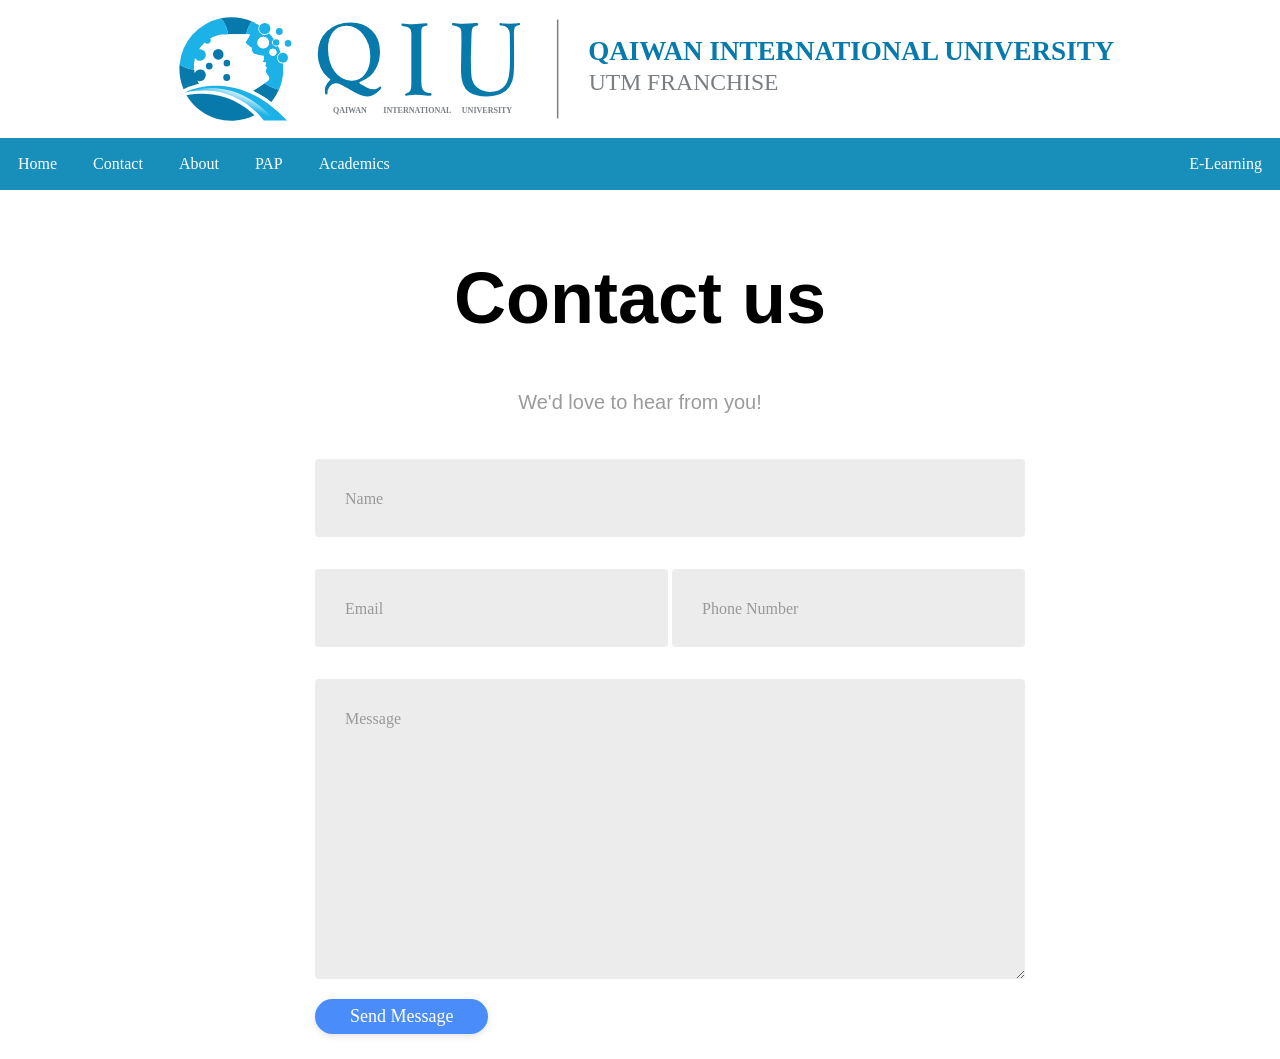
<file: contact.html>
<!DOCTYPE html>
<html lang="en">

<head>


    <title>Contact us</title>
    <meta charset="utf-8">




    <style>
        body {
            background-color: white;
            margin: 0px;
            padding: 0px;
        }

        h1 {
            font-family: 'Roboto', sans-serif;
            font-size: 72px;
            color: black;
            text-align: center;
        }

        h4 {
            font-family: 'Roboto', sans-serif, 'arial';
            font-weight: 400;
            font-size: 20px;
            color: #9b9b9b;
            line-height: 1.5;
        }
        /* ///// inputs /////*/

        input:focus~label,
        textarea:focus~label,
        input:valid~label,
        textarea:valid~label {
            font-size: 0.75em;
            color: #999;
            top: -5px;
            -webkit-transition: all 0.225s ease;
            transition: all 0.225s ease;
        }

        .styled-input {
            float: left;
            width: 293px;
            margin: 1rem 0;
            position: relative;
            border-radius: 4px;
        }

        @media only screen and (max-width: 600px) {
            .styled-input {
                width: 100%;
            }
        }

        .styled-input label {
            color: #999;
            padding: 1.3rem 30px 1rem 30px;
            position: absolute;
            top: 10px;
            left: 0;
            -webkit-transition: all 0.25s ease;
            transition: all 0.25s ease;
            pointer-events: none;
        }

        .styled-input.wide {
            width: 650px;
            max-width: 100%;
        }

        input,
        textarea {
            padding: 30px;
            border: 0;
            width: 100%;
            font-size: 1rem;
            background-color: rgb(236, 236, 236);
            color: rgb(48, 48, 48);
            border-radius: 4px;
            box-shadow: 5 5 5 5 black;
        }

        textarea {
            width: 100%;
            min-height: 15em;
        }

        .input-container {
            width: 650px;
            max-width: 100%;
            margin: 20px auto 25px auto;
        }

        .submit-btn {
            padding: 7px 35px;
            border-radius: 60px;
            display: inline-block;
            background-color: #4b8cfb;
            color: white;
            font-size: 18px;
            cursor: pointer;
            box-shadow: 0 2px 5px 0 rgba(0, 0, 0, 0.06), 0 2px 10px 0 rgba(0, 0, 0, 0.07);
            -webkit-transition: all 300ms ease;
            transition: all 300ms ease;
        }

        .submit-btn:hover {
            transform: translateY(1px);
            box-shadow: 0 1px 1px 0 rgba(0, 0, 0, 0.10), 0 1px 1px 0 rgba(0, 0, 0, 0.09);
        }

        @media (max-width: 600px) {
            .submit-btn {
                width: 100%;
                float: none;
                text-align: center;
            }
        }

        input[type=checkbox]+label {
            color: #ccc;
            font-style: italic;
        }

        input[type=checkbox]:checked+label {
            color: #f00;
            font-style: normal;
        }

        .footer {
            grid-area: footer;
            background-color: rgb(53, 53, 53);
            padding: 10px;
            text-align: center;
            color: white;
        }
        /* Responsive layout - makes the three columns stack on top of each other instead of next to each other */

        ul {
            list-style-type: none;
            margin: 0;
            padding: 0;
            overflow: hidden;
            background-color: #188fbb;
            position: sticky;
            top: 0;
            width: 100%;
        }

        li {
            float: left;
        }

        li a {
            display: block;
            color: white;
            text-align: center;
            padding: 17px 18px;
            text-decoration: none;
        }

        li a:hover:not(.active) {
            background-color: #111;
        }

        span {
            font-weight: normal;
            font-size: small;
        }

        .active {
            background-color: #04aa6d;
        }

        .center {
            display: flex;
            margin-left: auto;
            margin-right: auto;
            width: 75%;
        }
        /* Style the header */

        .header {
            background-color: #f1f1f1;
            text-align: center;
            font-size: 35px;
        }
        /* Container for flexboxes */
    </style>
</head>

<body>
    </div>
    <img class="center" src="images/fflogo2 (2).svg" alt="">
    <ul style="text-align: center;">

        <li><a href="home.html">Home</a></li>

        <li><a href="contact.html">Contact</a></li>
        <li><a href="#AboutUs">About</a></li>
        <li><a href="#PAP">PAP</a></li>
        <li>
            <a href="#Academics">Academics</a>
        </li>
        
        <li style="float: right;"><a href="https://www.uniq.edu.iq/elearning/login/index.php">E-Learning</a></li>
    </ul>
    </div>
    <br>


    <div class="header">

    </div>

    <div class="container">
        <div class="row">
            <h1>Contact us</h1>
        </div>
        <div class="row">
            <h4 style="text-align:center">We'd love to hear from you!</h4>
        </div>
        <div class="row input-container">
            <div class="col-xs-12">
                <div class="styled-input wide">
                    <input type="text" required />
                    <label>Name</label>
                </div>
            </div>
            <div class="col-md-6 col-sm-12">
                <div class="styled-input">
                    <input type="text" required />
                    <label>Email</label>
                </div>
            </div>
            <div class="col-md-6 col-sm-12">
                <div class="styled-input" style="float:right;">
                    <input type="text" required />
                    <label>Phone Number</label>
                </div>
            </div>
            <div class="col-xs-12">
                <div class="styled-input wide">
                    <textarea required></textarea>
                    <label>Message</label>
                </div>
            </div>
            <div class="col-xs-12">
                <div class="btn-lrg submit-btn">Send Message</div>
            </div>
        </div>
    </div>
</body>

</html>
</file>
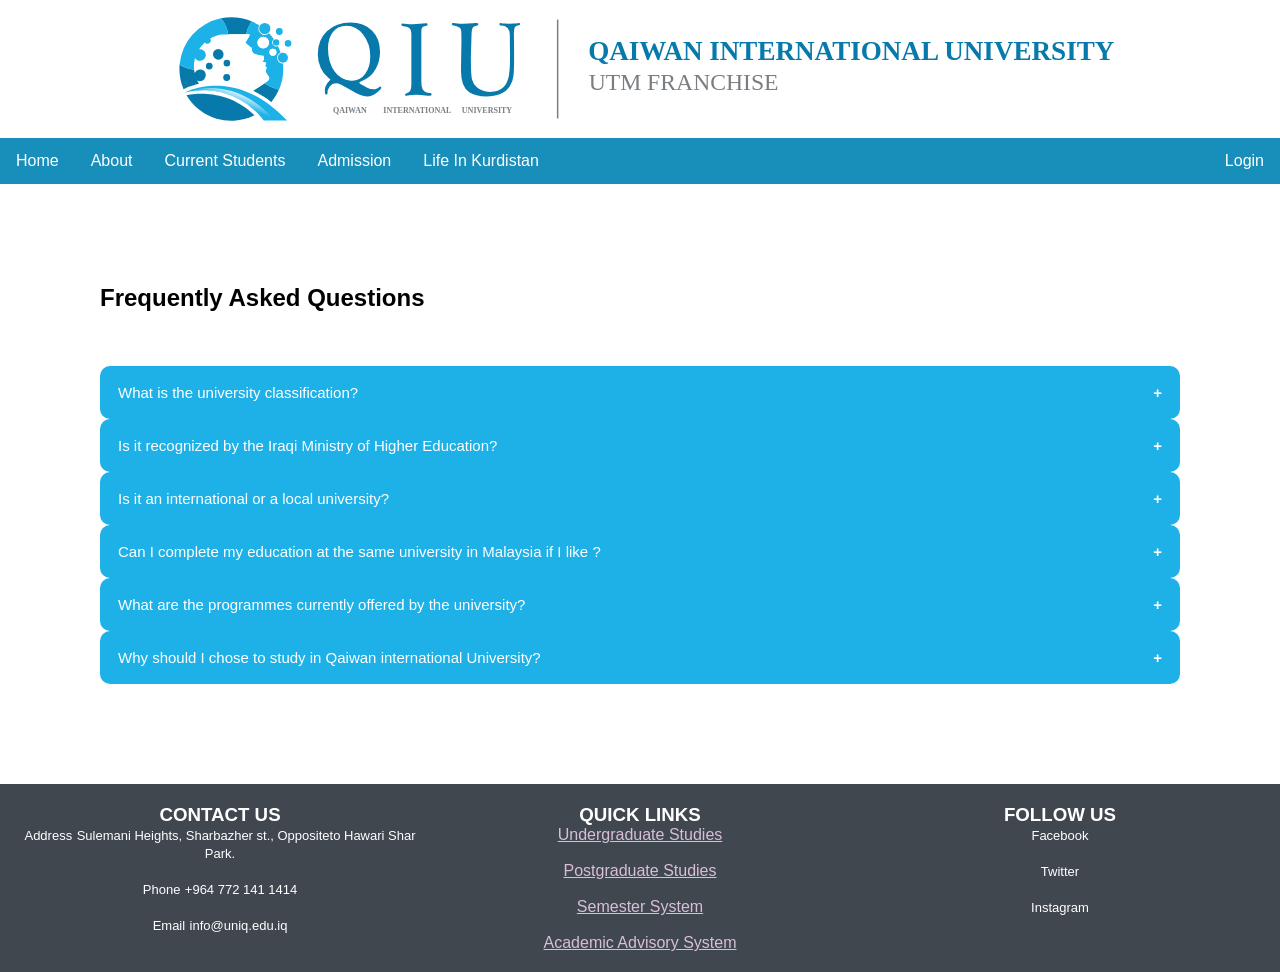
<file: FAQ.html>
<!DOCTYPE html>
<html>

<head>
  <title>FAQ</title>
    <link rel="stylesheet" href="home.css">
    <meta name="viewport" content="width=device-width, initial-scale=1">
    <link rel="icon" type="image/png" href="images/Qlogo.png">

    <style>
        .accordion {
            background-color: #1EB1E7;
            color: white;
            cursor: pointer;
            padding: 18px;
            width: 100%;
            border: none;
            text-align: left;
            outline: none;
            font-size: 15px;
            transition: 0.4s;
            border-radius: 10px;
        }

        .active,
        .accordion:hover {
            background-color: #4ccaf8
        }

        .accordion:after {
            content: '\002B';
            color: white;
            font-weight: bold;
            float: right;
            margin-left: 5px;
        }

        .active:after {
            content: "\2212";
        }

        .panel {
            padding: 0 18px;
            background-color: white;
            max-height: 0;
            overflow: hidden;
            transition: max-height 0.2s ease-out;
        }
    </style>
</head>

<body>

    <img class="center" style="width: 75%;" src="images/fflogo2 (2).svg" alt="">



    <div class="navbar">
          <a href="home.html">Home</a>

        <div class="dropdown">
            <button class="dropbtn">About
                <i class="fa fa-caret-down"></i>
            </button>
            <div class="dropdown-content">
                <a href="#">Qaiwan International University</a>
                <a href="#">Vision and Mission</a>
                <a href="#">Contact Us</a>

            </div>
        </div>
        <div class="dropdown">
            <button class="dropbtn">Current Students
                <i class="fa fa-caret-down"></i>
            </button>
            <div class="dropdown-content">
                <a href="#">E-Learning</a>
                <a href="#">Academic Regulation</a>


            </div>
        </div>
        <div class="dropdown">
            <button class="dropbtn">Admission
                <i class="fa fa-caret-down"></i>
            </button>
            <div class="dropdown-content">
                <a href="#">How to Apply</a>
                <a href="#">Application Form</a>


            </div>
        </div>
        <a href="life_in_kurdstan.html">Life In Kurdistan</a>
        <a href="login.html" style="float: right;">Login</a>


    </div>

    <div style="padding: 100px; background-color: white;">
        <h2>Frequently Asked Questions</h2>
        <br><br><br>
        <button class="accordion">What is the university classification?</button>
        <div class="panel">
            <p>UTM Achievment – Ranking Quacquarelli Symond(QS) World University Rankins. Ranked #187 in the world Ranked #18 in the top 50 under 50 Ranked 47 in Asia Asia top 10 young Universities Ranked 5 stars overall rating for QS star rating</p>
        </div>

        <button class="accordion">Is it recognized by the Iraqi Ministry of Higher Education?</button>
        <div class="panel">
            <p>Yes, Qaiwan International University-UTM Franchise is recognized by the Iraqi Ministry of Higher Education.</p>
        </div>

        <button class="accordion">Is it an international or a local university?</button>
        <div class="panel">
            <p>Its International University degrees are awarded by Universiti Teknologi Malaysia, teaching staff is by Qaiwan International University.</p>
        </div>
        <button class="accordion">Can I complete my education at the same university in Malaysia if I like ?</button>
        <div class="panel">
            Yes, you can. QIU-UTM offer student exchanging programme.
        </div>
        <button class="accordion">What are the programmes currently offered by the university?</button>
        <div class="panel">
            <p>The academic programmes (Undergraduate Study) currently at QIU-UTM Franchise are: Faculty of Engineering & Sciences - Bachelor of Computer Science (Computer Networks and Security) - Bachelor of Engineering (Software Engineering) ­- Bachelor
                of Engineering (Biomedical Engineering) Faculty of Management & Social Sciences - Bachelor of Science (Human Resource Development) - Bachelor of Management (Technology)</p>
        </div>
        <button class="accordion">Why should I chose to study in Qaiwan international University?</button>
        <div class="panel">
            <p>Because it is an international university, and when you graduate you will get two certificates (one from Qaiwan International University and also one from UTM).

            </p>
        </div>


        <script>
            var acc = document.getElementsByClassName("accordion");
            var i;

            for (i = 0; i < acc.length; i++) {
                acc[i].addEventListener("click", function() {
                    this.classList.toggle("active");
                    var panel = this.nextElementSibling;
                    if (panel.style.maxHeight) {
                        panel.style.maxHeight = null;
                    } else {
                        panel.style.maxHeight = panel.scrollHeight + "px";
                    }
                });
            }
        </script>

    </div>
    </div>
    <div class="row " style=" background-color: #40474F; color: white; padding: 10px; text-align: center; ">
        <div class="column " style="text-align: center;word-spacing: 2.5; ">
            <h3>CONTACT US</h3>
            <p>
                <i class="fas fa-map-marker-alt " style="color: #188FBB; "></i>
                <span>Address</span>
                <span>Sulemani Heights, Sharbazher st.,
                Oppositeto Hawari Shar Park.</span>
                <br><br>
                <i class="fas fa-phone-alt " style="color: #188FBB; "></i>
                <span>Phone</span>
                <span>+964 772 141 1414</span>
                <br><br>
                <i class="fas fa-envelope " style="color: #188FBB; "></i>

                <span>Email</span>
                <span>info@uniq.edu.iq</span>
            </p>
        </div>
        <div class="column " style="text-align: center; ">
            <h3>QUICK LINKS</h3>
            <i class="fas fa-circle " style="color: #188FBB; "></i>
            <a href=" " class="a ">
            Undergraduate Studies
        </a>
            <br><br>

            <i class="fas fa-circle " style="color: #188FBB; "></i> <a href=" " style="color: thistle; ">
            Postgraduate Studies
        </a>
            <br><br>
            <i class="fas fa-circle " style="color: #188FBB; "></i>
            <a href=" " class="a ">
            Semester System
        </a>
            <br><br>
            <i class="fas fa-circle " style="color: #188FBB; "></i>
            <a href=" " class="a ">
            Academic Advisory System
        </a>
        </div>
        <div class="column " style="text-align: center; ">
            <h3>FOLLOW US</h3>
            <p style="text-align: none; ">
                <i class="fab fa-facebook-square " style="color: #188FBB; "></i>
                <span>Facebook</span>
                <br><br>
                <i class="fab fa-twitter-square " style="color: #188FBB; "></i>
                <span>Twitter</span>
                <br><br>
                <i class="fab fa-instagram " style="color: #188FBB; "></i>
                <span>Instagram</span>
            </p>
        </div>
    </div>
</body>

</html>
</file>
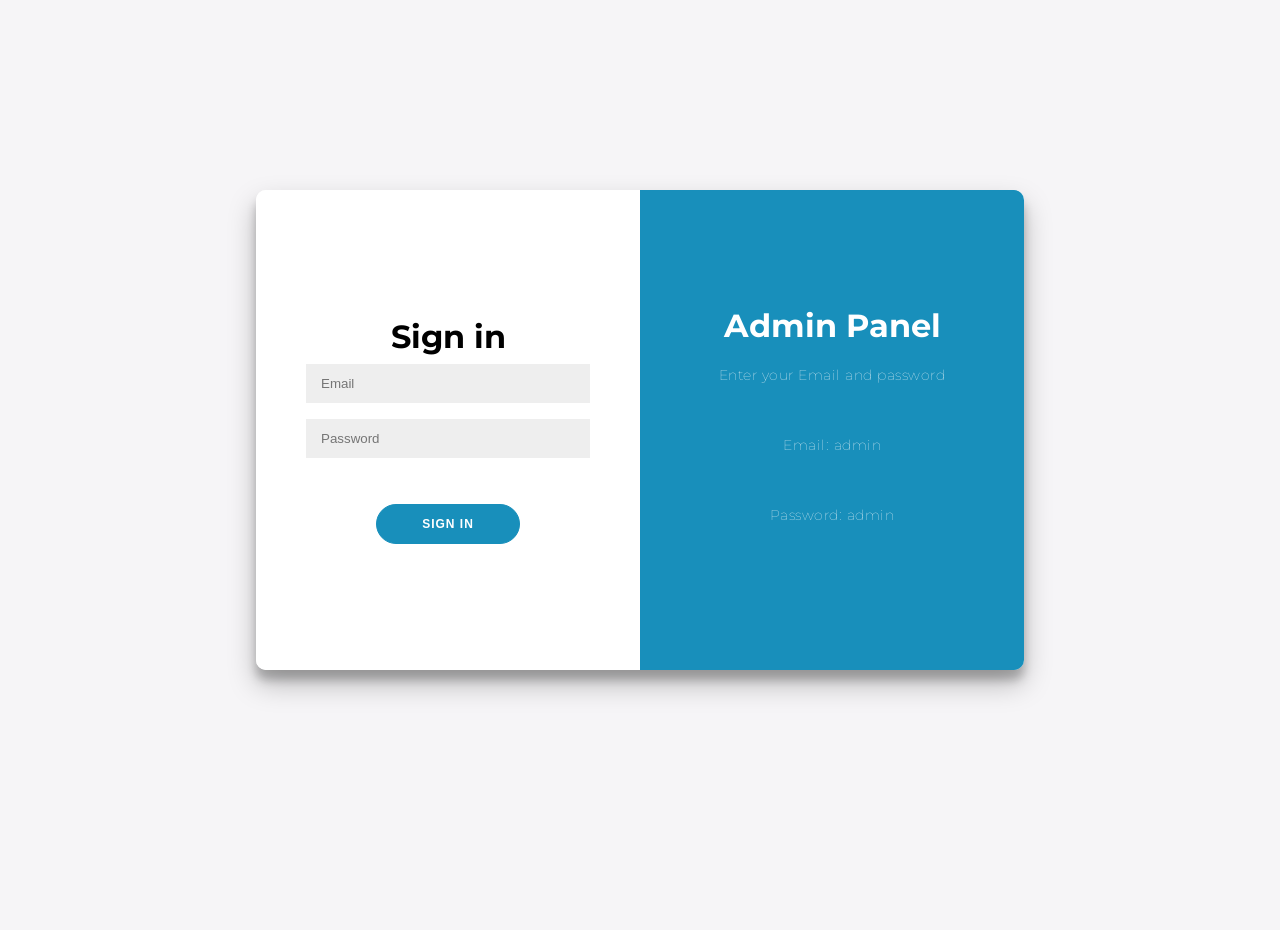
<file: login.html>
<!DOCTYPE html>
<html lang="en">

<head>
    <meta charset="UTF-8">
    <meta http-equiv="X-UA-Compatible" content="IE=edge">
    <meta name="viewport" content="width=device-width, initial-scale=1.0">
    <title>Login</title>
    <link rel="stylesheet" href="login.css">
    <link rel="icon" type="image/png" href="images/Qlogo.png">

    <script>
        const signUpButton = document.getElementById('signUp');
        const signInButton = document.getElementById('signIn');
        const container = document.getElementById('container');

        signUpButton.addEventListener('click', () => {
            container.classList.add("right-panel-active");
        });

        signInButton.addEventListener('click', () => {
            container.classList.remove("right-panel-active");
        });
    </script>
</head>

<body>


    <div class="container" id="container">
        <div class="form-container sign-up-container">

        </div>
        <div class="form-container sign-in-container">
            <form action="#">
                <h1>Sign in</h1>


                <input type="email" placeholder="Email" />
                <input type="password" placeholder="Password" />
                <br><br>
                <button>Sign In</button>
            </form>
        </div>
        <div class="overlay-container">
            <div class="overlay">
                <div class="overlay-panel overlay-left">
                    <h1>Welcome Back!</h1>
                    <p>To keep connected with us please login with your personal info</p>
                    <button class="ghost" id="signIn">Sign In</button>
                </div>
                <div class="overlay-panel overlay-right">
                    <h1>Admin Panel</h1>
                    <p>Enter your Email and password</p>
                    <p id="p1">Email: admin</p>
                    <p id="p1">Password: admin</p>
                </div>
            </div>
        </div>
    </div>



</body>

</html>
</file>
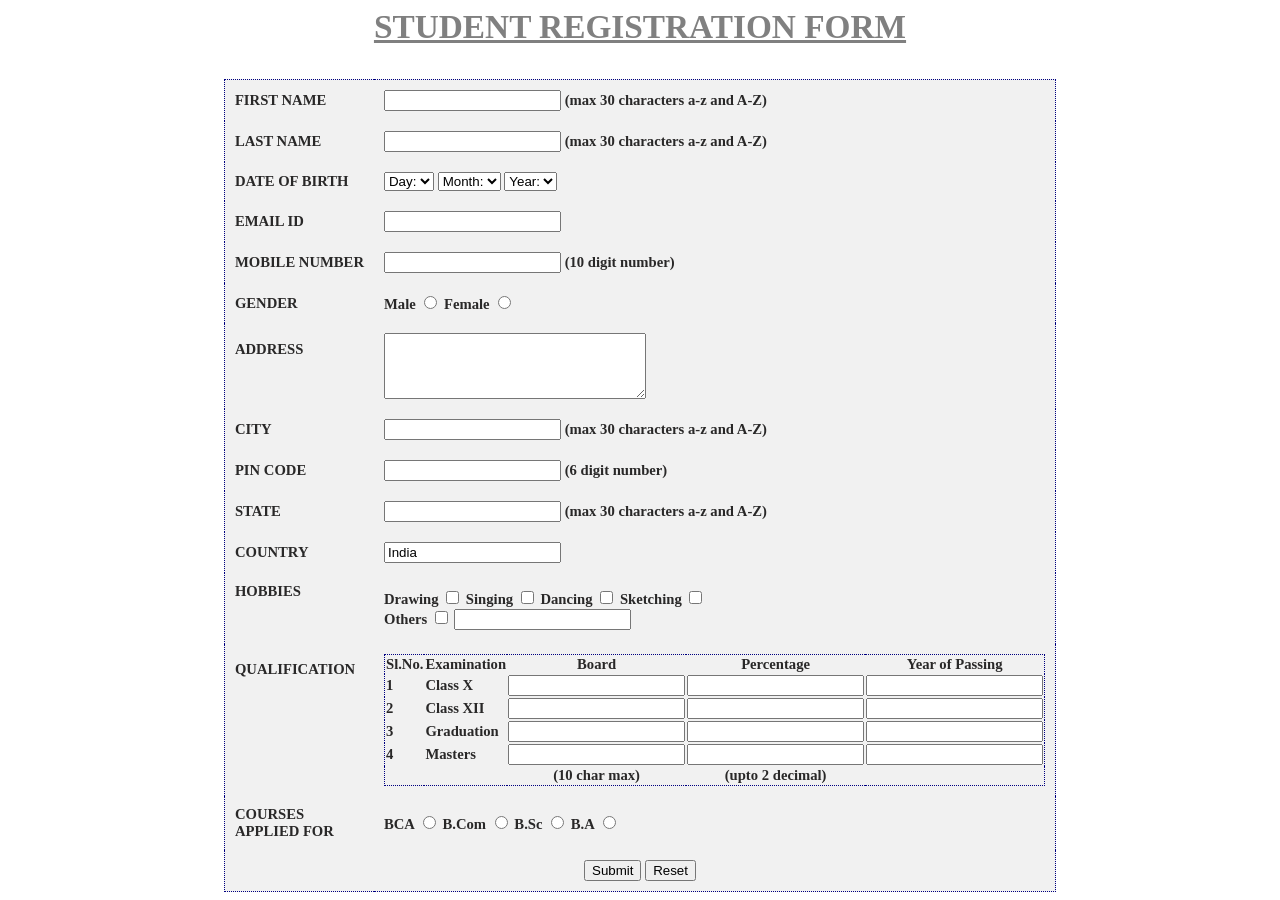
<file: student_registration.html>
<html>

<head>
    <title>Student Registration Form</title>
    <link rel="stylesheet" href="student_registration.css">
    <link rel="icon" type="image/png" href="images/Qlogo.png">
</head>

<body>
    <h3>STUDENT REGISTRATION FORM</h3>


    <table align="center" cellpadding="10">

        <!----- First Name ---------------------------------------------------------->
        <tr>
            <td>FIRST NAME</td>
            <td><input type="text" name="First_Name" maxlength="30" /> (max 30 characters a-z and A-Z)
            </td>
        </tr>

        <!----- Last Name ---------------------------------------------------------->
        <tr>
            <td>LAST NAME</td>
            <td><input type="text" name="Last_Name" maxlength="30" /> (max 30 characters a-z and A-Z)
            </td>
        </tr>

        <!----- Date Of Birth -------------------------------------------------------->
        <tr>
            <td>DATE OF BIRTH</td>

            <td>
                <select name="Birthday_day" id="Birthday_Day">
<option value="-1">Day:</option>
<option value="1">1</option>
<option value="2">2</option>
<option value="3">3</option>

<option value="4">4</option>
<option value="5">5</option>
<option value="6">6</option>
<option value="7">7</option>
<option value="8">8</option>
<option value="9">9</option>
<option value="10">10</option>
<option value="11">11</option>
<option value="12">12</option>

<option value="13">13</option>
<option value="14">14</option>
<option value="15">15</option>
<option value="16">16</option>
<option value="17">17</option>
<option value="18">18</option>
<option value="19">19</option>
<option value="20">20</option>
<option value="21">21</option>

<option value="22">22</option>
<option value="23">23</option>
<option value="24">24</option>
<option value="25">25</option>
<option value="26">26</option>
<option value="27">27</option>
<option value="28">28</option>
<option value="29">29</option>
<option value="30">30</option>

<option value="31">31</option>
</select>

                <select id="Birthday_Month" name="Birthday_Month">
<option value="-1">Month:</option>
<option value="January">Jan</option>
<option value="February">Feb</option>
<option value="March">Mar</option>
<option value="April">Apr</option>
<option value="May">May</option>
<option value="June">Jun</option>
<option value="July">Jul</option>
<option value="August">Aug</option>
<option value="September">Sep</option>
<option value="October">Oct</option>
<option value="November">Nov</option>
<option value="December">Dec</option>
</select>

                <select name="Birthday_Year" id="Birthday_Year">

<option value="-1">Year:</option>
<option value="2012">2012</option>
<option value="2011">2011</option>
<option value="2010">2010</option>
<option value="2009">2009</option>
<option value="2008">2008</option>
<option value="2007">2007</option>
<option value="2006">2006</option>
<option value="2005">2005</option>
<option value="2004">2004</option>
<option value="2003">2003</option>
<option value="2002">2002</option>
<option value="2001">2001</option>
<option value="2000">2000</option>

<option value="1999">1999</option>
<option value="1998">1998</option>
<option value="1997">1997</option>
<option value="1996">1996</option>
<option value="1995">1995</option>
<option value="1994">1994</option>
<option value="1993">1993</option>
<option value="1992">1992</option>
<option value="1991">1991</option>
<option value="1990">1990</option>

<option value="1989">1989</option>
<option value="1988">1988</option>
<option value="1987">1987</option>
<option value="1986">1986</option>
<option value="1985">1985</option>
<option value="1984">1984</option>
<option value="1983">1983</option>
<option value="1982">1982</option>
<option value="1981">1981</option>
<option value="1980">1980</option>
</select>
            </td>
        </tr>

        <!----- Email Id ---------------------------------------------------------->
        <tr>
            <td>EMAIL ID</td>
            <td><input type="text" name="Email_Id" maxlength="100" /></td>
        </tr>

        <!----- Mobile Number ---------------------------------------------------------->
        <tr>
            <td>MOBILE NUMBER</td>
            <td>
                <input type="text" name="Mobile_Number" maxlength="10" /> (10 digit number)
            </td>
        </tr>

        <!----- Gender ----------------------------------------------------------->
        <tr>
            <td>GENDER</td>
            <td>
                Male <input type="radio" name="Gender" value="Male" /> Female <input type="radio" name="Gender" value="Female" />
            </td>
        </tr>

        <!----- Address ---------------------------------------------------------->
        <tr>
            <td>ADDRESS <br /><br /><br /></td>
            <td><textarea name="Address" rows="4" cols="30"></textarea></td>
        </tr>

        <!----- City ---------------------------------------------------------->
        <tr>
            <td>CITY</td>
            <td><input type="text" name="City" maxlength="30" /> (max 30 characters a-z and A-Z)
            </td>
        </tr>

        <!----- Pin Code ---------------------------------------------------------->
        <tr>
            <td>PIN CODE</td>
            <td><input type="text" name="Pin_Code" maxlength="6" /> (6 digit number)
            </td>
        </tr>

        <!----- State ---------------------------------------------------------->
        <tr>
            <td>STATE</td>
            <td><input type="text" name="State" maxlength="30" /> (max 30 characters a-z and A-Z)
            </td>
        </tr>

        <!----- Country ---------------------------------------------------------->
        <tr>
            <td>COUNTRY</td>
            <td><input type="text" name="Country" value="India" readonly="readonly" /></td>
        </tr>

        <!----- Hobbies ---------------------------------------------------------->

        <tr>
            <td>HOBBIES <br /><br /><br /></td>

            <td>
                Drawing
                <input type="checkbox" name="Hobby_Drawing" value="Drawing" /> Singing
                <input type="checkbox" name="Hobby_Singing" value="Singing" /> Dancing
                <input type="checkbox" name="Hobby_Dancing" value="Dancing" /> Sketching
                <input type="checkbox" name="Hobby_Cooking" value="Cooking" />
                <br /> Others
                <input type="checkbox" name="Hobby_Other" value="Other">
                <input type="text" name="Other_Hobby" maxlength="30" />
            </td>
        </tr>

        <!----- Qualification---------------------------------------------------------->
        <tr>
            <td>QUALIFICATION <br /><br /><br /><br /><br /><br /><br /></td>

            <td>
                <table>

                    <tr>
                        <td align="center"><b>Sl.No.</b></td>
                        <td align="center"><b>Examination</b></td>
                        <td align="center"><b>Board</b></td>
                        <td align="center"><b>Percentage</b></td>
                        <td align="center"><b>Year of Passing</b></td>
                    </tr>

                    <tr>
                        <td>1</td>
                        <td>Class X</td>
                        <td><input type="text" name="ClassX_Board" maxlength="30" /></td>
                        <td><input type="text" name="ClassX_Percentage" maxlength="30" /></td>
                        <td><input type="text" name="ClassX_YrOfPassing" maxlength="30" /></td>
                    </tr>

                    <tr>
                        <td>2</td>
                        <td>Class XII</td>
                        <td><input type="text" name="ClassXII_Board" maxlength="30" /></td>
                        <td><input type="text" name="ClassXII_Percentage" maxlength="30" /></td>
                        <td><input type="text" name="ClassXII_YrOfPassing" maxlength="30" /></td>
                    </tr>

                    <tr>
                        <td>3</td>
                        <td>Graduation</td>
                        <td><input type="text" name="Graduation_Board" maxlength="30" /></td>
                        <td><input type="text" name="Graduation_Percentage" maxlength="30" /></td>
                        <td><input type="text" name="Graduation_YrOfPassing" maxlength="30" /></td>
                    </tr>

                    <tr>
                        <td>4</td>
                        <td>Masters</td>
                        <td><input type="text" name="Masters_Board" maxlength="30" /></td>
                        <td><input type="text" name="Masters_Percentage" maxlength="30" /></td>
                        <td><input type="text" name="Masters_YrOfPassing" maxlength="30" /></td>
                    </tr>

                    <tr>
                        <td></td>
                        <td></td>
                        <td align="center">(10 char max)</td>
                        <td align="center">(upto 2 decimal)</td>
                    </tr>
                </table>

            </td>
        </tr>

        <!----- Course ---------------------------------------------------------->
        <tr>
            <td>COURSES<br />APPLIED FOR</td>
            <td>
                BCA
                <input type="radio" name="Course_BCA" value="BCA"> B.Com
                <input type="radio" name="Course_BCom" value="B.Com"> B.Sc
                <input type="radio" name="Course_BSc" value="B.Sc"> B.A
                <input type="radio" name="Course_BA" value="B.A">
            </td>
        </tr>

        <!----- Submit and Reset ------------------------------------------------->
        <tr>
            <td colspan="2" align="center">
                <input type="submit" value="Submit">
                <input type="reset" value="Reset">
            </td>
        </tr>
    </table>

    </form>

</body>

</html>
</file>
<file: home.css>
html,
body {
    font-family: 'Montserrat', sans-serif;
    background-color: white;
}

* {
    margin: 0px;
    padding: 0;
    box-sizing: border-box;
}

.pdf-image {
    -webkit-flex: 1;
    -ms-flex: 1;
    flex: 1;
    padding: 10px;
}

.footer {
    grid-area: footer;
    background-color: rgb(53, 53, 53);
    padding: 10px;
    text-align: center;
    color: white;
}

ul {
    list-style-type: none;
    margin: 0;
    padding-left: 50px;
    padding-right: 50px;
    overflow: hidden;
    background-color: white;
    position: sticky;
    color: black;
    top: 0;
    width: 100%;
}

li {
    float: right;
    color: black;
}

li a {
    display: block;
    color: black;
    text-align: center;
    padding: 17px 18px;
    text-decoration: none;
}

li a:hover:not(.active) {
    color: grey;
}

.navbar {
    overflow: hidden;
    background-color: #188FBB;
}

.navbar a {
    float: left;
    font-size: 16px;
    color: white;
    text-align: center;
    padding: 14px 16px;
    text-decoration: none;
}

.card {
    box-shadow: 0 4px 8px 0 rgba(0, 0, 0, 0.2);
    transition: 0.3s;
    width: 40%;
    border-radius: 5px;
    background-color: white;
    padding: 20px;
}

.card:hover {
    box-shadow: 0 8px 16px 0 rgba(0, 0, 0, 0.2);
}

img {
    border-radius: 5px 5px 5px 5px;
}

.container {
    padding: 2px 16px;
}

.dropdown {
    float: left;
    overflow: hidden;
}

.dropdown .dropbtn {
    font-size: 16px;
    border: none;
    outline: none;
    color: white;
    padding: 14px 16px;
    background-color: inherit;
    font-family: inherit;
    margin: 0;
}

.navbar a:hover,
.dropdown:hover .dropbtn {
    color: rgb(59, 57, 57)
}

.dropdown-content {
    display: none;
    position: absolute;
    background-color: #f9f9f9;
    min-width: 160px;
    box-shadow: 0px 8px 16px 0px rgba(0, 0, 0, 0.2);
    z-index: 1;
}

.dropdown-content a {
    float: none;
    color: black;
    padding: 12px 16px;
    text-decoration: none;
    display: block;
    text-align: left;
}

.dropdown-content a:hover {
    background-color: #ddd;
}

.dropdown:hover .dropdown-content {
    display: block;
}

span {
    font-weight: normal;
    font-size: small;
}

.active {
    background-color: #04aa6d;
}

.center {
    display: flex;
    margin-left: auto;
    margin-right: auto;
    width: 75%;
}

h1 {
    text-align: center;
    padding: 50px
}

input[type=text] {
    border-radius: 5px;
    border: 1px solid #188FBB;
    padding: 10px;
    margin: 10px 0;
    width: 100%;
    box-sizing: border-box;
    font-size: 16px;
}

button[type=submit] {
    border-radius: 5px;
    background-color: #188FBB;
    border: 1px solid #188FBB;
    color: white;
    padding: 10px;
    width: 100%;
    cursor: pointer;
    font-size: 16px;
}


/* Style the header */

.header {
    background-color: #f1f1f1;
    text-align: center;
    font-size: 35px;
}


/* Container for flexboxes */

.row {
    display: -webkit-flex;
    display: flex;
}


/* Create three equal columns that sits next to each other */

.column {
    -webkit-flex: 1;
    -ms-flex: 1;
    flex: 1;
    padding: 10px;
}

.card {
    -webkit-flex: 1;
    -ms-flex: 1;
    flex: 1;
    height: 150px;
    margin: 100px;
    flex-direction: row;
    /* Should be removed. Only for demonstration */
}


/* create three equal cards */


/* Style the footer */


/* Responsive layout - makes the three columns stack on top of each other instead of next to each other */

@media (max-width: 600px) {
    .row {
        -webkit-flex-direction: column;
        flex-direction: column;
    }
}

.a {
    color: thistle;
}


/* width */

::-webkit-scrollbar {
    width: 10px;
}


/* Track */

 ::-webkit-scrollbar-track {
    border-radius: 5px;
}


/* Handle */

 ::-webkit-scrollbar-thumb {
    background: rgb(165, 165, 165);
    border-radius: 10px;
}


/* Handle on hover */

 ::-webkit-scrollbar-thumb:hover {
    background: #b30000;
}
</file>
<file: login.css>
@import url('https://fonts.googleapis.com/css?family=Montserrat:400,800');
* {
    box-sizing: border-box;
}

body {
    background: #f6f5f7;
    display: flex;
    justify-content: center;
    align-items: center;
    flex-direction: column;
    font-family: 'Montserrat', sans-serif;
    height: 100vh;
    margin: -20px 0 50px;
}

h1 {
    font-weight: bold;
    margin: 0;
}

h2 {
    text-align: center;
}

p {
    font-size: 14px;
    font-weight: 100;
    line-height: 20px;
    letter-spacing: 0.5px;
    margin: 20px 0 30px;
}

#p1 {
    font-size: 14px;
    font-weight: 100;
    line-height: 20px;
    letter-spacing: 0.5px;
}

span {
    font-size: 12px;
}

a {
    color: #333;
    font-size: 14px;
    text-decoration: none;
    margin: 15px 0;
}

button {
    border-radius: 20px;
    border: 1px solid #188FBB;
    background-color: #188FBB;
    color: #FFFFFF;
    font-size: 12px;
    font-weight: bold;
    padding: 12px 45px;
    letter-spacing: 1px;
    text-transform: uppercase;
    transition: transform 80ms ease-in;
}

button:active {
    transform: scale(0.95);
}

button:focus {
    outline: none;
}

form {
    background-color: #FFFFFF;
    display: flex;
    align-items: center;
    justify-content: center;
    flex-direction: column;
    padding: 0 50px;
    height: 100%;
    text-align: center;
}

input {
    background-color: #eee;
    border: none;
    padding: 12px 15px;
    margin: 8px 0;
    width: 100%;
}

.container {
    background-color: #fff;
    border-radius: 10px;
    box-shadow: 0 14px 28px rgba(0, 0, 0, 0.25), 0 10px 10px rgba(0, 0, 0, 0.22);
    position: relative;
    overflow: hidden;
    width: 768px;
    max-width: 100%;
    min-height: 480px;
}

.form-container {
    position: absolute;
    top: 0;
    height: 100%;
    transition: all 0.6s ease-in-out;
}

.sign-in-container {
    left: 0;
    width: 50%;
    z-index: 2;
}

.container.right-panel-active .sign-in-container {
    transform: translateX(100%);
}

.sign-up-container {
    left: 0;
    width: 50%;
    opacity: 0;
    z-index: 1;
}

.container.right-panel-active .sign-up-container {
    transform: translateX(100%);
    opacity: 1;
    z-index: 5;
    animation: show 0.6s;
}

@keyframes show {
    0%,
    49.99% {
        opacity: 0;
        z-index: 1;
    }
    50%,
    100% {
        opacity: 1;
        z-index: 5;
    }
}

.overlay-container {
    position: absolute;
    top: 0;
    left: 50%;
    width: 50%;
    height: 100%;
    overflow: hidden;
    transition: transform 0.6s ease-in-out;
    z-index: 100;
}

.container.right-panel-active .overlay-container {
    transform: translateX(-100%);
}

.overlay {
    background: #188FBB;
    background-repeat: no-repeat;
    background-size: cover;
    background-position: 0 0;
    color: #FFFFFF;
    position: relative;
    left: -100%;
    height: 100%;
    width: 200%;
    transform: translateX(0);
    transition: transform 0.6s ease-in-out;
}

.container.right-panel-active .overlay {
    transform: translateX(50%);
}

.overlay-panel {
    position: absolute;
    display: flex;
    align-items: center;
    justify-content: center;
    flex-direction: column;
    padding: 0 40px;
    text-align: center;
    top: 0;
    height: 100%;
    width: 50%;
    transform: translateX(0);
    transition: transform 0.6s ease-in-out;
}

.overlay-left {
    transform: translateX(-20%);
}

.container.right-panel-active .overlay-left {
    transform: translateX(0);
}

.overlay-right {
    right: 0;
    transform: translateX(0);
}

.container.right-panel-active .overlay-right {
    transform: translateX(20%);
}
</file>
<file: student_registration.css>
h3 {
    font-size: 25pt;
    font-style: normal;
    font-weight: bold;
    color: grey;
    text-align: center;
    text-decoration: underline
}

table {
    color: rgb(41, 40, 40);
    font-size: 11pt;
    font-style: normal;
    font-weight: bold;
    background-color: rgb(241, 241, 241);
    border-collapse: collapse;
    border: 1px dotted navy
}

button {
    border-radius: 5px;
}
</file>
